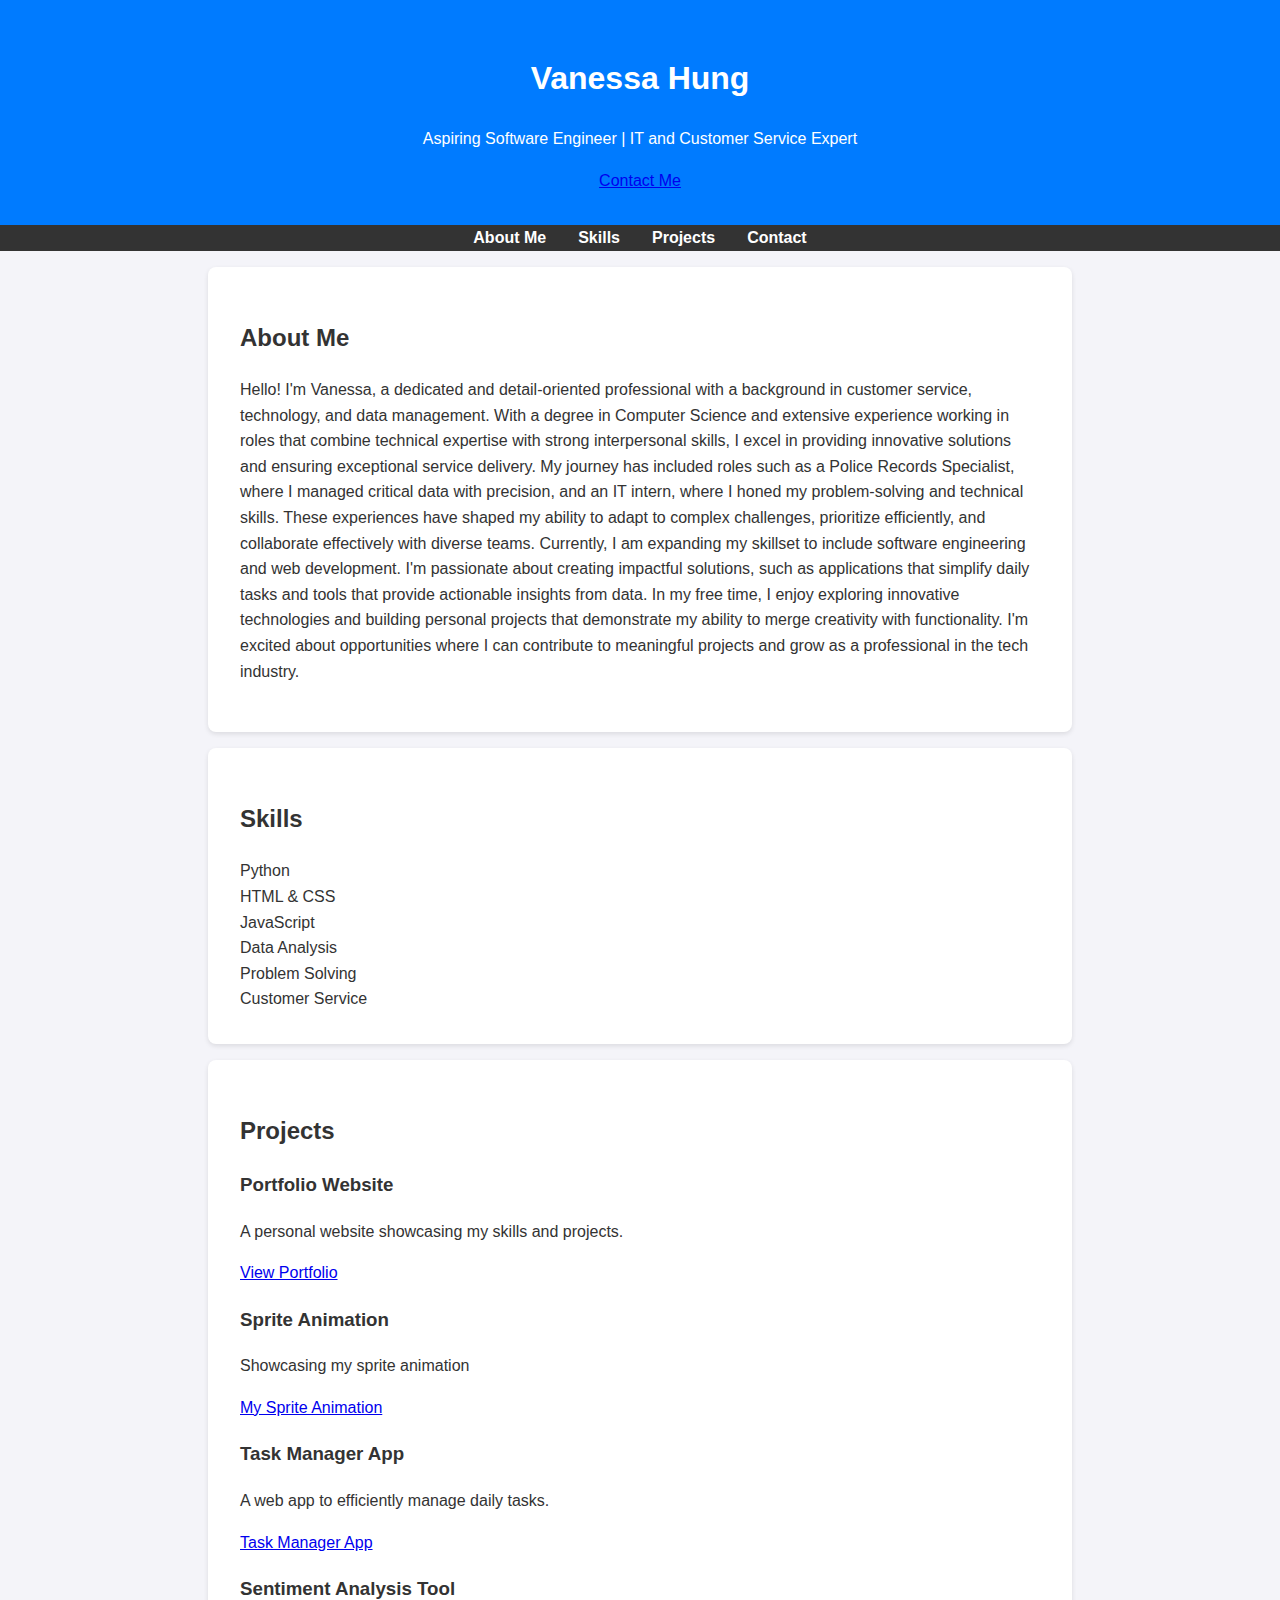
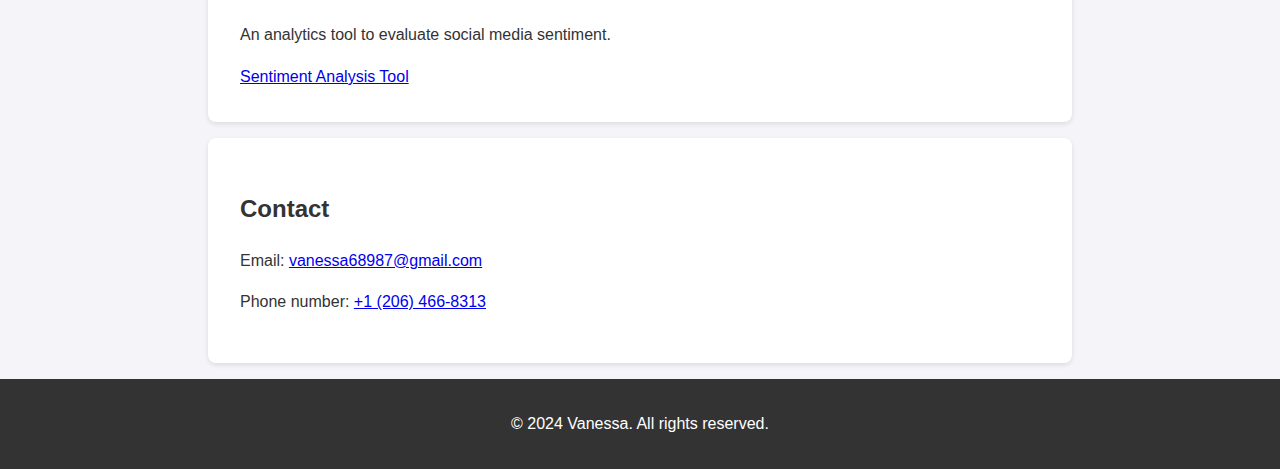
<file: index.html>
<!DOCTYPE html>
<html lang="en">
<head>
    <meta charset="UTF-8">
    <meta name="viewport" content="width=device-width, initial-scale=1.0">
    <title>Vanessa | Portfolio</title>
    <link rel="stylesheet" href="style.css">
</head>
<body>
    <header>
        <div class="container">
            <h1>Vanessa Hung</h1>
            <p>Aspiring Software Engineer | IT and Customer Service Expert</p>
            <a href="#contact" class="cta">Contact Me</a>
        </div>
    </header>

    <nav>
        <ul class="navbar">
            <li><a href="#about">About Me</a></li>
            <li><a href="#skills">Skills</a></li>
            <li><a href="#projects">Projects</a></li>
            <li><a href="#contact">Contact</a></li>
        </ul>
    </nav>

    <main>
        <section id="about">
            <h2>About Me</h2>
            <p>
               
Hello! I'm Vanessa, a dedicated and detail-oriented professional with a background in customer service, technology, and data management. 
With a degree in Computer Science and extensive experience working in roles that combine technical expertise with strong interpersonal skills, I excel in providing innovative solutions and ensuring exceptional service delivery.
My journey has included roles such as a Police Records Specialist, where I managed critical data with precision, and an IT intern, where I honed my problem-solving and technical skills. These experiences have shaped my ability to adapt to complex challenges, prioritize efficiently, and collaborate effectively with diverse teams.  
Currently, I am expanding my skillset to include software engineering and web development. I'm passionate about creating impactful solutions, such as applications that simplify daily tasks and tools that provide actionable insights from data.  
In my free time, I enjoy exploring innovative technologies and building personal projects that demonstrate my ability to merge creativity with functionality. I'm excited about opportunities where I can contribute to meaningful projects and grow as a professional in the tech industry.  
            </p>
        </section>

        <section id="skills">
            <h2>Skills</h2>
            <div class="skills-grid">
                <div class="skill-card">Python</div>
                <div class="skill-card">HTML & CSS</div>
                <div class="skill-card">JavaScript</div>
                <div class="skill-card">Data Analysis</div>
                <div class="skill-card">Problem Solving</div>
                <div class="skill-card">Customer Service</div>
            </div>
        </section>

        <section id="projects">
            <h2>Projects</h2>
            <div class="project-grid">
                <div class="project-card">
                    <h3>Portfolio Website</h3>
                    <p>A personal website showcasing my skills and projects.</p>
                    <a href="https://vanessagitprojects.github.io/Portfolio/" target="_blank">View Portfolio</a>
                    
                </div>
                <div class="project-card">
                    <h3>Sprite Animation</h3>
                    <p>Showcasing my sprite animation</p>
                    <a href="https://vanessagitprojects.github.io/sprite-animation-491/" target="_blank">My Sprite Animation</a>
                </div>
                <div class="project-card">
                    <h3>Task Manager App</h3>
                    <p>A web app to efficiently manage daily tasks.</p>
                    <a href="taskmanager.html" target="_blank">Task Manager App</a>
                </div>
                <div class="project-card">
                    <h3>Sentiment Analysis Tool</h3>
                    <p>An analytics tool to evaluate social media sentiment.</p>
                    <a href="sentiment.html" target="_blank">Sentiment Analysis Tool</a>
                </div>
            </div>
        </section>

        <section id="contact">
            <h2>Contact</h2>
            <p>Email: <a href="mailto:vanessa68987@gmail.com">vanessa68987@gmail.com</a></p>
            <p>Phone number: <a href="tel:+12064668313">+1 (206) 466-8313</a></p>
            <!-- <p>LinkedIn: <a href="https://linkedin.com/in/vanessa">linkedin.com/in/vanessa</a></p> -->
        </section>
    </main>

    <footer>
        <p>© 2024 Vanessa. All rights reserved.</p>
    </footer>
</body>
</html>
</file>
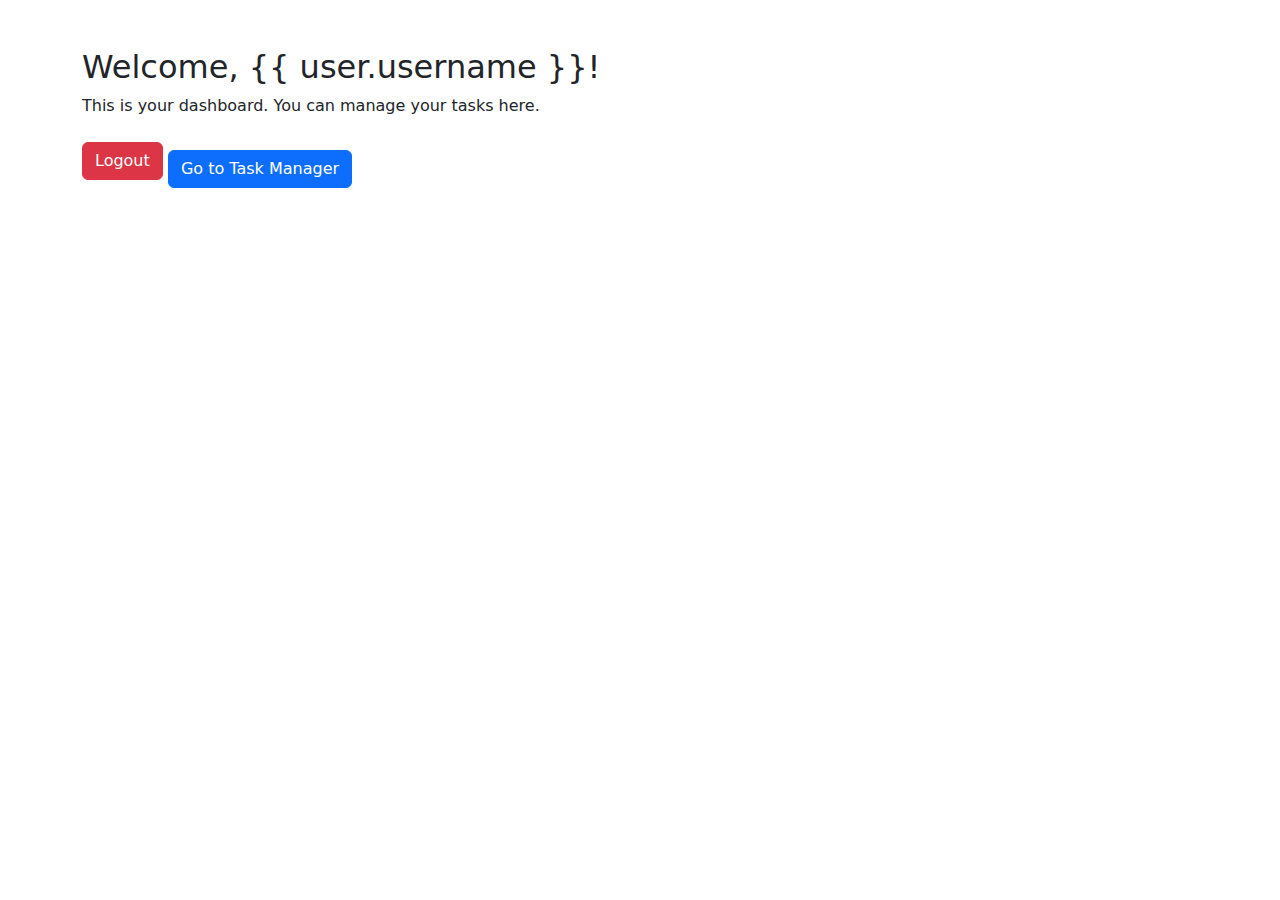
<file: dashboard.html>
<!DOCTYPE html>
<html lang="en">
<head>
    <meta charset="UTF-8">
    <meta name="viewport" content="width=device-width, initial-scale=1.0">
    <title>Dashboard</title>
    <link rel="stylesheet" href="https://cdn.jsdelivr.net/npm/bootstrap@5.3.0-alpha1/dist/css/bootstrap.min.css">
</head>
<body>
    <div class="container mt-5">
        <h2>Welcome, {{ user.username }}!</h2>
        <p>This is your dashboard. You can manage your tasks here.</p>
        <a href="/logout" class="btn btn-danger">Logout</a>
        <a href="/tasks" class="btn btn-primary mt-3">Go to Task Manager</a>
    </div>
</body>
</html>
</file>
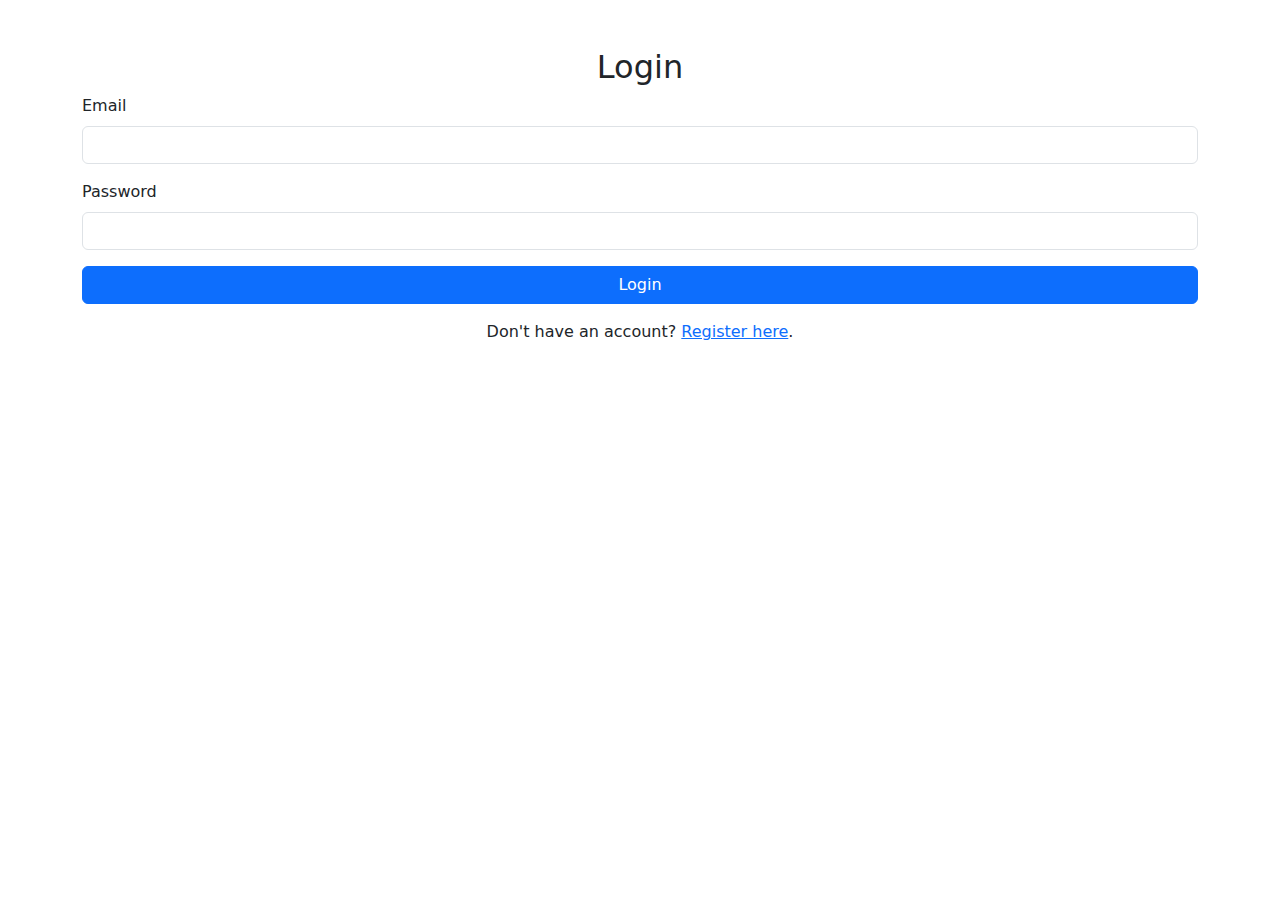
<file: login.html>
<!DOCTYPE html>
<html lang="en">
<head>
    <meta charset="UTF-8">
    <meta name="viewport" content="width=device-width, initial-scale=1.0">
    <title>Login</title>
    <link rel="stylesheet" href="https://cdn.jsdelivr.net/npm/bootstrap@5.3.0-alpha1/dist/css/bootstrap.min.css">
</head>
<body>
    <div class="container mt-5">
        <h2 class="text-center">Login</h2>
        <form method="POST" action="/login">
            <div class="mb-3">
                <label for="email" class="form-label">Email</label>
                <input type="email" class="form-control" id="email" name="email" required>
            </div>
            <div class="mb-3">
                <label for="password" class="form-label">Password</label>
                <input type="password" class="form-control" id="password" name="password" required>
            </div>
            <button type="submit" class="btn btn-primary w-100">Login</button>
        </form>
        <p class="mt-3 text-center">Don't have an account? <a href="/register">Register here</a>.</p>
    </div>
</body>
</html>
</file>
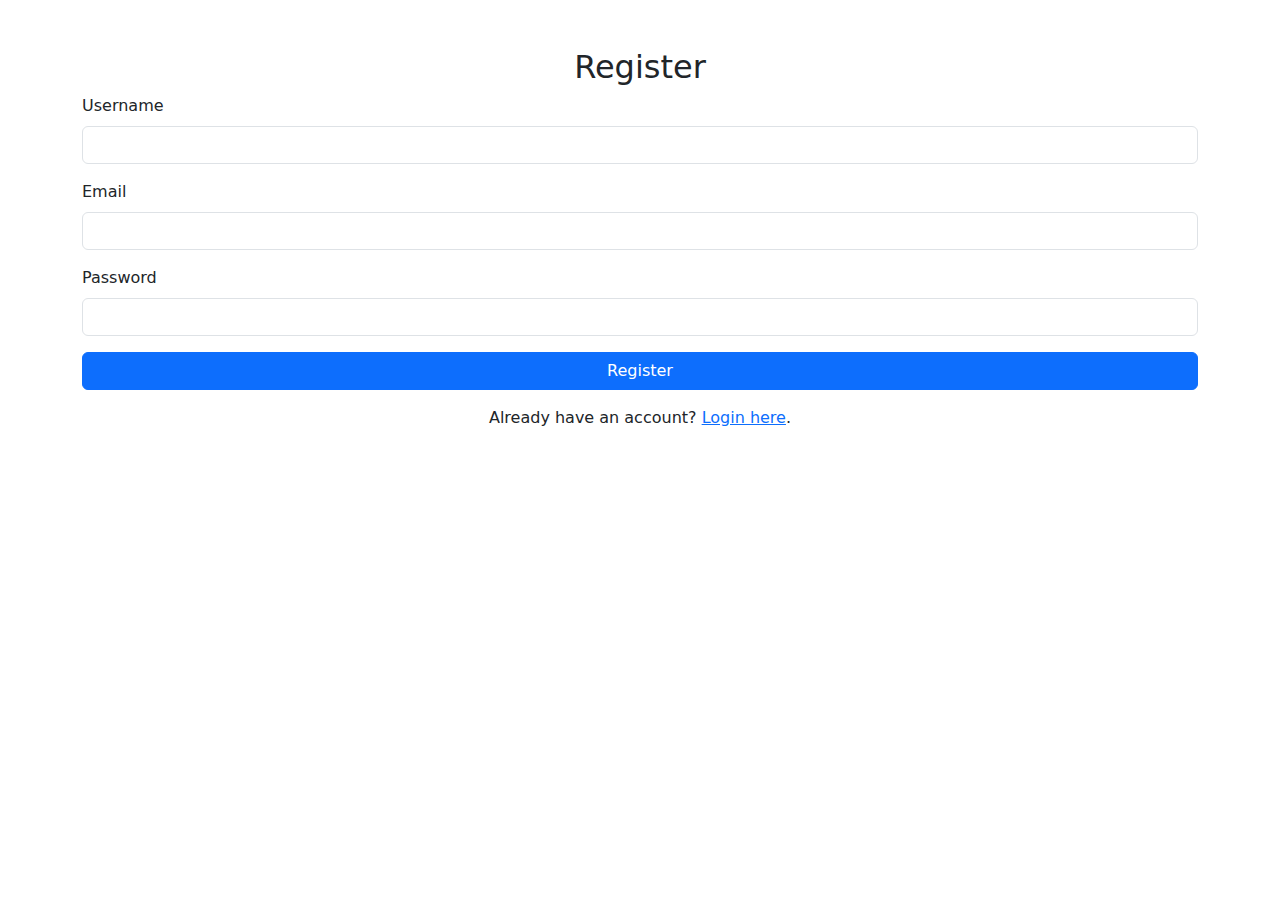
<file: register.html>
<!DOCTYPE html>
<html lang="en">
<head>
    <meta charset="UTF-8">
    <meta name="viewport" content="width=device-width, initial-scale=1.0">
    <title>Register</title>
    <link rel="stylesheet" href="https://cdn.jsdelivr.net/npm/bootstrap@5.3.0-alpha1/dist/css/bootstrap.min.css">
</head>
<body>
    <div class="container mt-5">
        <h2 class="text-center">Register</h2>
        <form method="POST" action="/register">
            <div class="mb-3">
                <label for="username" class="form-label">Username</label>
                <input type="text" class="form-control" id="username" name="username" required>
            </div>
            <div class="mb-3">
                <label for="email" class="form-label">Email</label>
                <input type="email" class="form-control" id="email" name="email" required>
            </div>
            <div class="mb-3">
                <label for="password" class="form-label">Password</label>
                <input type="password" class="form-control" id="password" name="password" required>
            </div>
            <button type="submit" class="btn btn-primary w-100">Register</button>
        </form>
        <p class="mt-3 text-center">Already have an account? <a href="/login">Login here</a>.</p>
    </div>
</body>
</html>
</file>
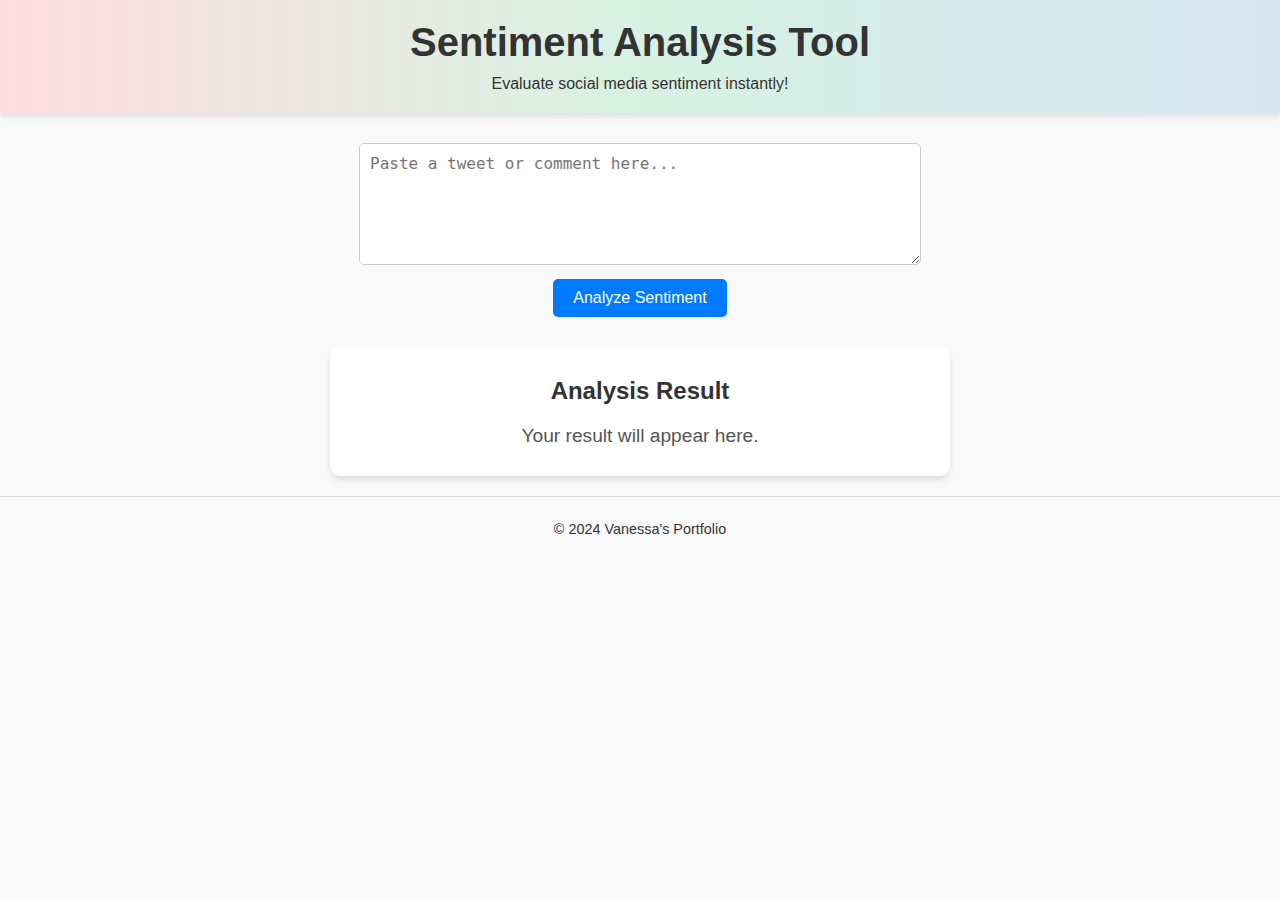
<file: sentiment.html>
<!DOCTYPE html>
<html lang="en">
<head>
    <meta charset="UTF-8">
    <meta name="viewport" content="width=device-width, initial-scale=1.0">
    <title>Sentiment Analysis Tool</title>
    <link rel="stylesheet" href="sentiment.css">
</head>
<body>
    <header>
        <h1>Sentiment Analysis Tool</h1>
        <p>Evaluate social media sentiment instantly!</p>
    </header>

    <main>
        <section class="input-section">
            <textarea id="userInput" placeholder="Paste a tweet or comment here..."></textarea>
            <button id="analyzeButton">Analyze Sentiment</button>
        </section>

        <section class="output-section">
            <h2>Analysis Result</h2>
            <p id="sentimentResult">Your result will appear here.</p>
        </section>
    </main>

    <footer>
        <p>© 2024 Vanessa's Portfolio</p>
    </footer>

    <script src="sentiment.js"></script>
</body>
</html>
</file>
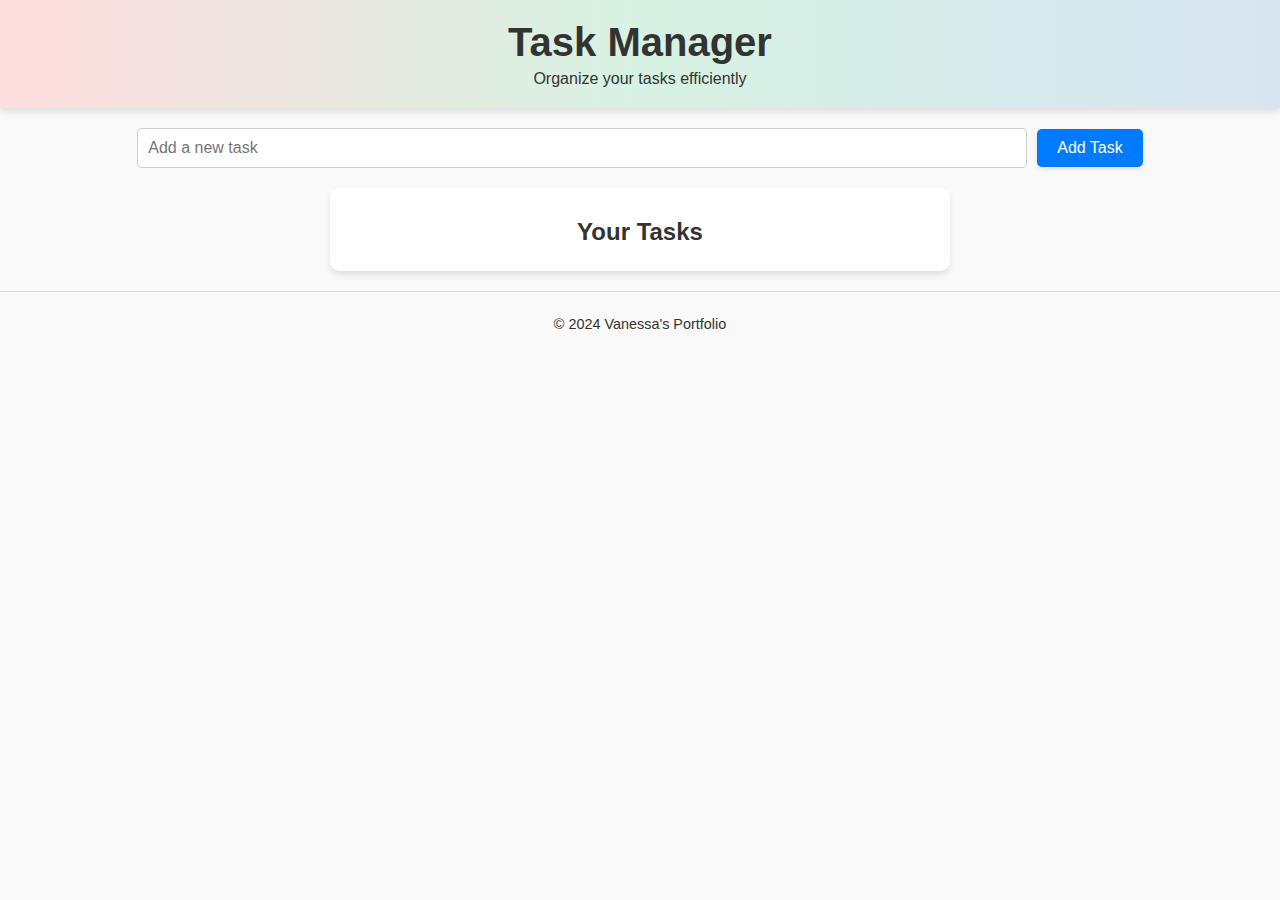
<file: taskmanager.html>
<!DOCTYPE html>
<html lang="en">
<head>
    <meta charset="UTF-8">
    <meta name="viewport" content="width=device-width, initial-scale=1.0">
    <title>Task Manager App</title>
    <link rel="stylesheet" href="taskmanager.css">
</head>
<body>
    <header>
        <h1>Task Manager</h1>
        <p>Organize your tasks efficiently</p>
    </header>

    <main>
        <section class="task-input">
            <input type="text" id="taskInput" placeholder="Add a new task">
            <button id="addTaskButton">Add Task</button>
        </section>

        <section class="task-list">
            <h2>Your Tasks</h2>
            <ul id="taskContainer"></ul>
        </section>
    </main>

    <footer>
        <p>© 2024 Vanessa's Portfolio</p>
    </footer>

    <script src="taskmanager.js"></script>
</body>
</html>
</file>
<file: style.css>
body {
    font-family: Arial, sans-serif;
    margin: 0;
    padding: 0;
    line-height: 1.6;
    color: #333;
    background-color: #f4f4f9;
}

header {
    text-align: center;
    background: #007bff;
    color: white;
    padding: 2rem;
}

nav ul {
    display: flex;
    justify-content: center;
    list-style: none;
    background: #333;
    margin: 0;
    padding: 0;
}

nav ul li {
    margin: 0 1rem;
}

nav ul li a {
    text-decoration: none;
    color: white;
    font-weight: bold;
}

nav ul li a:hover {
    color: #007bff;
}

section {
    padding: 2rem;
    margin: 1rem auto;
    max-width: 800px;
    background: white;
    border-radius: 8px;
    box-shadow: 0 2px 5px rgba(0, 0, 0, 0.1);
}

footer {
    text-align: center;
    padding: 1rem;
    background: #333;
    color: white;
    margin-top: 1rem;
}
</file>
<file: sentiment.css>
/* General Styling */
body {
    font-family: 'Arial', sans-serif;
    margin: 0;
    padding: 0;
    background-color: #f9f9f9;
    color: #333;
}

/* Header */
header {
    text-align: center;
    padding: 20px;
    background: linear-gradient(90deg, #ffdede, #d7f2e3, #d7e5f2);
    color: #333;
    box-shadow: 0 4px 6px rgba(0, 0, 0, 0.1);
}
header h1 {
    font-size: 2.5rem;
    margin: 0;
}
header p {
    margin: 10px 0 0;
    font-size: 1rem;
}

/* Input Section */
.input-section {
    max-width: 600px;
    margin: 30px auto;
    text-align: center;
}
textarea {
    width: 90%;
    height: 100px;
    margin-bottom: 10px;
    padding: 10px;
    border: 1px solid #ccc;
    border-radius: 5px;
    font-size: 1rem;
}
textarea:focus {
    border-color: #007bff;
}
button {
    padding: 10px 20px;
    font-size: 1rem;
    color: white;
    background-color: #007bff;
    border: none;
    border-radius: 5px;
    cursor: pointer;
}
button:hover {
    background-color: #0056b3;
}

/* Output Section */
.output-section {
    max-width: 600px;
    margin: 20px auto;
    padding: 10px;
    background: white;
    border-radius: 10px;
    box-shadow: 0 4px 6px rgba(0, 0, 0, 0.1);
    text-align: center;
}
output-section h2 {
    margin-bottom: 15px;
}
#sentimentResult {
    font-size: 1.2rem;
    color: #555;
}

/* Footer */
footer {
    text-align: center;
    padding: 10px;
    background-color: #f9f9f9;
    border-top: 1px solid #ddd;
    font-size: 0.9rem;
}
</file>
<file: taskmanager.css>
/* taskmanager.css */

/* General Styling */
body {
    font-family: 'Arial', sans-serif;
    margin: 0;
    padding: 0;
    background-color: #f9f9f9;
    color: #333;
}

/* Header */
header {
    text-align: center;
    background: linear-gradient(90deg, #ffdede, #d7f2e3, #d7e5f2);
    color: #333;
    padding: 20px 10px;
    box-shadow: 0 4px 6px rgba(0, 0, 0, 0.1);
}
header h1 {
    font-size: 2.5rem;
    margin: 0;
}
header p {
    margin: 5px 0 0;
    font-size: 1rem;
}

/* Task Input Section */
.task-input {
    display: flex;
    justify-content: center;
    align-items: center;
    margin: 20px;
}
.task-input input {
    width: 70%;
    padding: 10px;
    border: 1px solid #ccc;
    border-radius: 5px;
    font-size: 1rem;
    outline: none;
}
.task-input input:focus {
    border-color: #007bff;
}
.task-input button {
    padding: 10px 20px;
    margin-left: 10px;
    font-size: 1rem;
    color: white;
    background-color: #007bff;
    border: none;
    border-radius: 5px;
    cursor: pointer;
    box-shadow: 0 2px 5px rgba(0, 0, 0, 0.1);
}
.task-input button:hover {
    background-color: #0056b3;
}

/* Task List Section */
.task-list {
    max-width: 600px;
    margin: 20px auto;
    padding: 10px;
    background: white;
    border-radius: 10px;
    box-shadow: 0 4px 6px rgba(0, 0, 0, 0.1);
}
.task-list h2 {
    text-align: center;
    margin-bottom: 15px;
}
.task-list ul {
    list-style: none;
    padding: 0;
    margin: 0;
}
.task-list li {
    display: flex;
    justify-content: space-between;
    align-items: center;
    background: #f9f9f9;
    margin-bottom: 10px;
    padding: 10px;
    border-radius: 5px;
    box-shadow: 0 2px 4px rgba(0, 0, 0, 0.1);
}
.task-list li.completed {
    text-decoration: line-through;
    color: #999;
}
.task-list .task-buttons button {
    margin-left: 10px;
    padding: 5px 10px;
    font-size: 0.9rem;
    border: none;
    border-radius: 3px;
    cursor: pointer;
}
.task-list .task-buttons .complete-btn {
    background-color: #28a745;
    color: white;
}
.task-list .task-buttons .complete-btn:hover {
    background-color: #218838;
}
.task-list .task-buttons .delete-btn {
    background-color: #dc3545;
    color: white;
}
.task-list .task-buttons .delete-btn:hover {
    background-color: #c82333;
}

/* Footer */
footer {
    text-align: center;
    background-color: #f9f9f9;
    padding: 10px;
    margin-top: 20px;
    font-size: 0.9rem;
    border-top: 1px solid #ddd;
}
</file>
